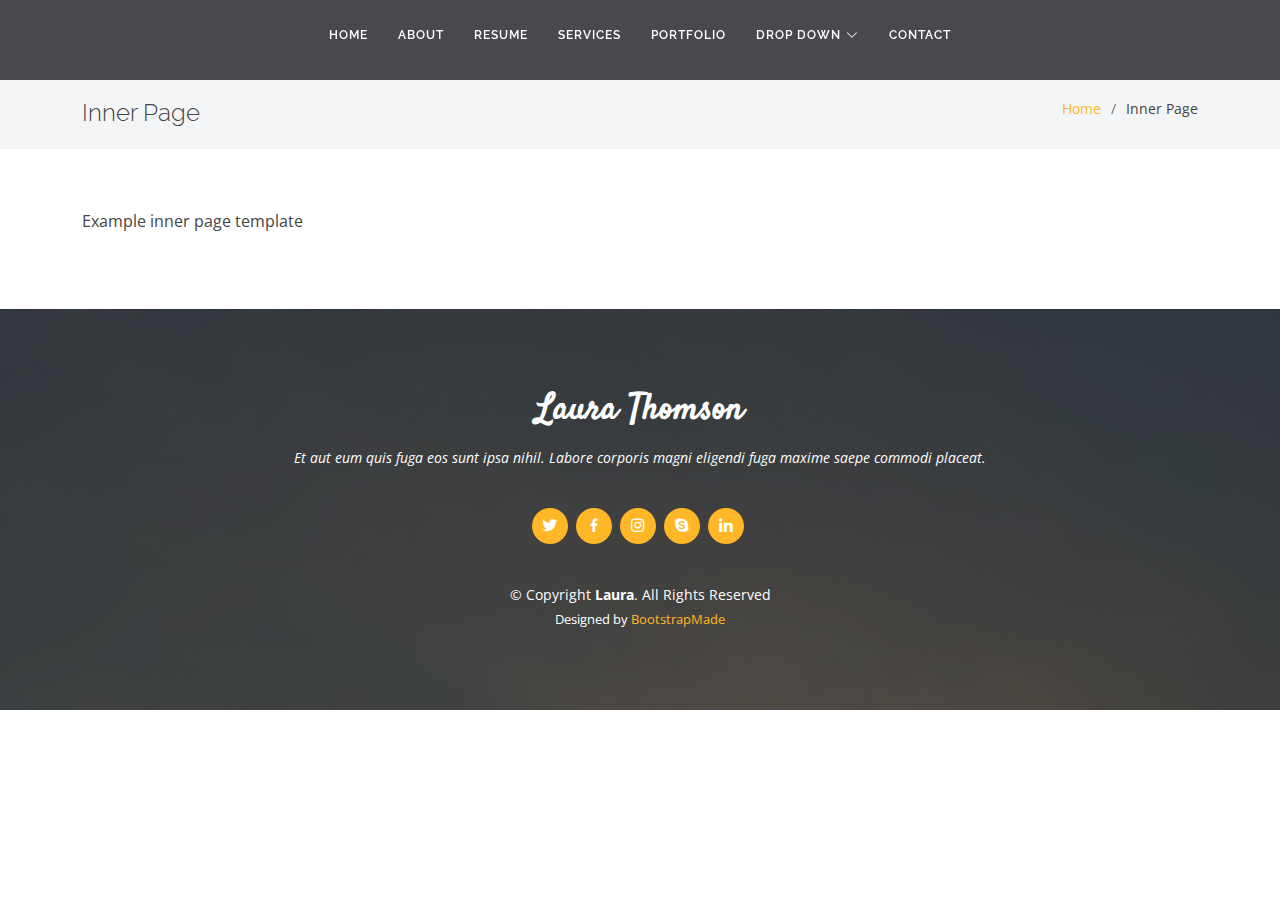
<file: inner-page.html>
<!DOCTYPE html>
<html lang="en">

<head>
  <meta charset="utf-8">
  <meta content="width=device-width, initial-scale=1.0" name="viewport">

  <title>Inner Page - Laura Bootstrap Template</title>
  <meta content="" name="description">
  <meta content="" name="keywords">

  <!-- Favicons -->
  <link href="assets/img/favicon.png" rel="icon">
  <link href="assets/img/apple-touch-icon.png" rel="apple-touch-icon">

  <!-- Google Fonts -->
  <link href="https://fonts.googleapis.com/css?family=Open+Sans:300,300i,400,400i,600,600i,700,700i|Raleway:300,300i,400,400i,500,500i,600,600i,700,700i|Satisfy" rel="stylesheet">

  <!-- Vendor CSS Files -->
  <link href="assets/vendor/bootstrap/css/bootstrap.min.css" rel="stylesheet">
  <link href="assets/vendor/bootstrap-icons/bootstrap-icons.css" rel="stylesheet">
  <link href="assets/vendor/boxicons/css/boxicons.min.css" rel="stylesheet">
  <link href="assets/vendor/glightbox/css/glightbox.min.css" rel="stylesheet">
  <link href="assets/vendor/swiper/swiper-bundle.min.css" rel="stylesheet">

  <!-- Template Main CSS File -->
  <link href="assets/css/style.css" rel="stylesheet">

  <!-- =======================================================
  * Template Name: Laura
  * Updated: Mar 10 2023 with Bootstrap v5.2.3
  * Template URL: https://bootstrapmade.com/laura-free-creative-bootstrap-theme/
  * Author: BootstrapMade.com
  * License: https://bootstrapmade.com/license/
  ======================================================== -->
</head>

<body>

  <!-- ======= Header ======= -->
  <header id="header" class="fixed-top d-flex justify-content-center align-items-center ">

    <nav id="navbar" class="navbar">
      <ul>
        <li><a class="nav-link scrollto " href="#hero">Home</a></li>
        <li><a class="nav-link scrollto" href="#about">About</a></li>
        <li><a class="nav-link scrollto" href="#resume">Resume</a></li>
        <li><a class="nav-link scrollto" href="#services">Services</a></li>
        <li><a class="nav-link scrollto " href="#portfolio">Portfolio</a></li>
        <li class="dropdown"><a href="#"><span>Drop Down</span> <i class="bi bi-chevron-down"></i></a>
          <ul>
            <li><a href="#">Drop Down 1</a></li>
            <li class="dropdown"><a href="#"><span>Deep Drop Down</span> <i class="bi bi-chevron-right"></i></a>
              <ul>
                <li><a href="#">Deep Drop Down 1</a></li>
                <li><a href="#">Deep Drop Down 2</a></li>
                <li><a href="#">Deep Drop Down 3</a></li>
                <li><a href="#">Deep Drop Down 4</a></li>
                <li><a href="#">Deep Drop Down 5</a></li>
              </ul>
            </li>
            <li><a href="#">Drop Down 2</a></li>
            <li><a href="#">Drop Down 3</a></li>
            <li><a href="#">Drop Down 4</a></li>
          </ul>
        </li>
        <li><a class="nav-link scrollto" href="#contact">Contact</a></li>
      </ul>
      <i class="bi bi-list mobile-nav-toggle"></i>
    </nav><!-- .navbar -->

  </header><!-- End Header -->

  <main id="main">

    <!-- ======= Breadcrumbs ======= -->
    <section class="breadcrumbs">
      <div class="container">

        <div class="d-flex justify-content-between align-items-center">
          <h2>Inner Page</h2>
          <ol>
            <li><a href="index.html">Home</a></li>
            <li>Inner Page</li>
          </ol>
        </div>

      </div>
    </section><!-- End Breadcrumbs -->

    <section class="inner-page">
      <div class="container">
        <p>
          Example inner page template
        </p>
      </div>
    </section>

  </main><!-- End #main -->

  <!-- ======= Footer ======= -->
  <footer id="footer">
    <div class="container">
      <h3>Laura Thomson</h3>
      <p>Et aut eum quis fuga eos sunt ipsa nihil. Labore corporis magni eligendi fuga maxime saepe commodi placeat.</p>
      <div class="social-links">
        <a href="#" class="twitter"><i class="bx bxl-twitter"></i></a>
        <a href="#" class="facebook"><i class="bx bxl-facebook"></i></a>
        <a href="#" class="instagram"><i class="bx bxl-instagram"></i></a>
        <a href="#" class="google-plus"><i class="bx bxl-skype"></i></a>
        <a href="#" class="linkedin"><i class="bx bxl-linkedin"></i></a>
      </div>
      <div class="copyright">
        &copy; Copyright <strong><span>Laura</span></strong>. All Rights Reserved
      </div>
      <div class="credits">
        <!-- All the links in the footer should remain intact. -->
        <!-- You can delete the links only if you purchased the pro version. -->
        <!-- Licensing information: https://bootstrapmade.com/license/ -->
        <!-- Purchase the pro version with working PHP/AJAX contact form: https://bootstrapmade.com/laura-free-creative-bootstrap-theme/ -->
        Designed by <a href="https://bootstrapmade.com/">BootstrapMade</a>
      </div>
    </div>
  </footer><!-- End Footer -->

  <a href="#" class="back-to-top d-flex align-items-center justify-content-center"><i class="bi bi-arrow-up-short"></i></a>

  <!-- Vendor JS Files -->
  <script src="assets/vendor/purecounter/purecounter_vanilla.js"></script>
  <script src="assets/vendor/bootstrap/js/bootstrap.bundle.min.js"></script>
  <script src="assets/vendor/glightbox/js/glightbox.min.js"></script>
  <script src="assets/vendor/isotope-layout/isotope.pkgd.min.js"></script>
  <script src="assets/vendor/swiper/swiper-bundle.min.js"></script>
  <script src="assets/vendor/waypoints/noframework.waypoints.js"></script>
  <script src="assets/vendor/php-email-form/validate.js"></script>

  <!-- Template Main JS File -->
  <script src="assets/js/main.js"></script>

</body>

</html>
</file>
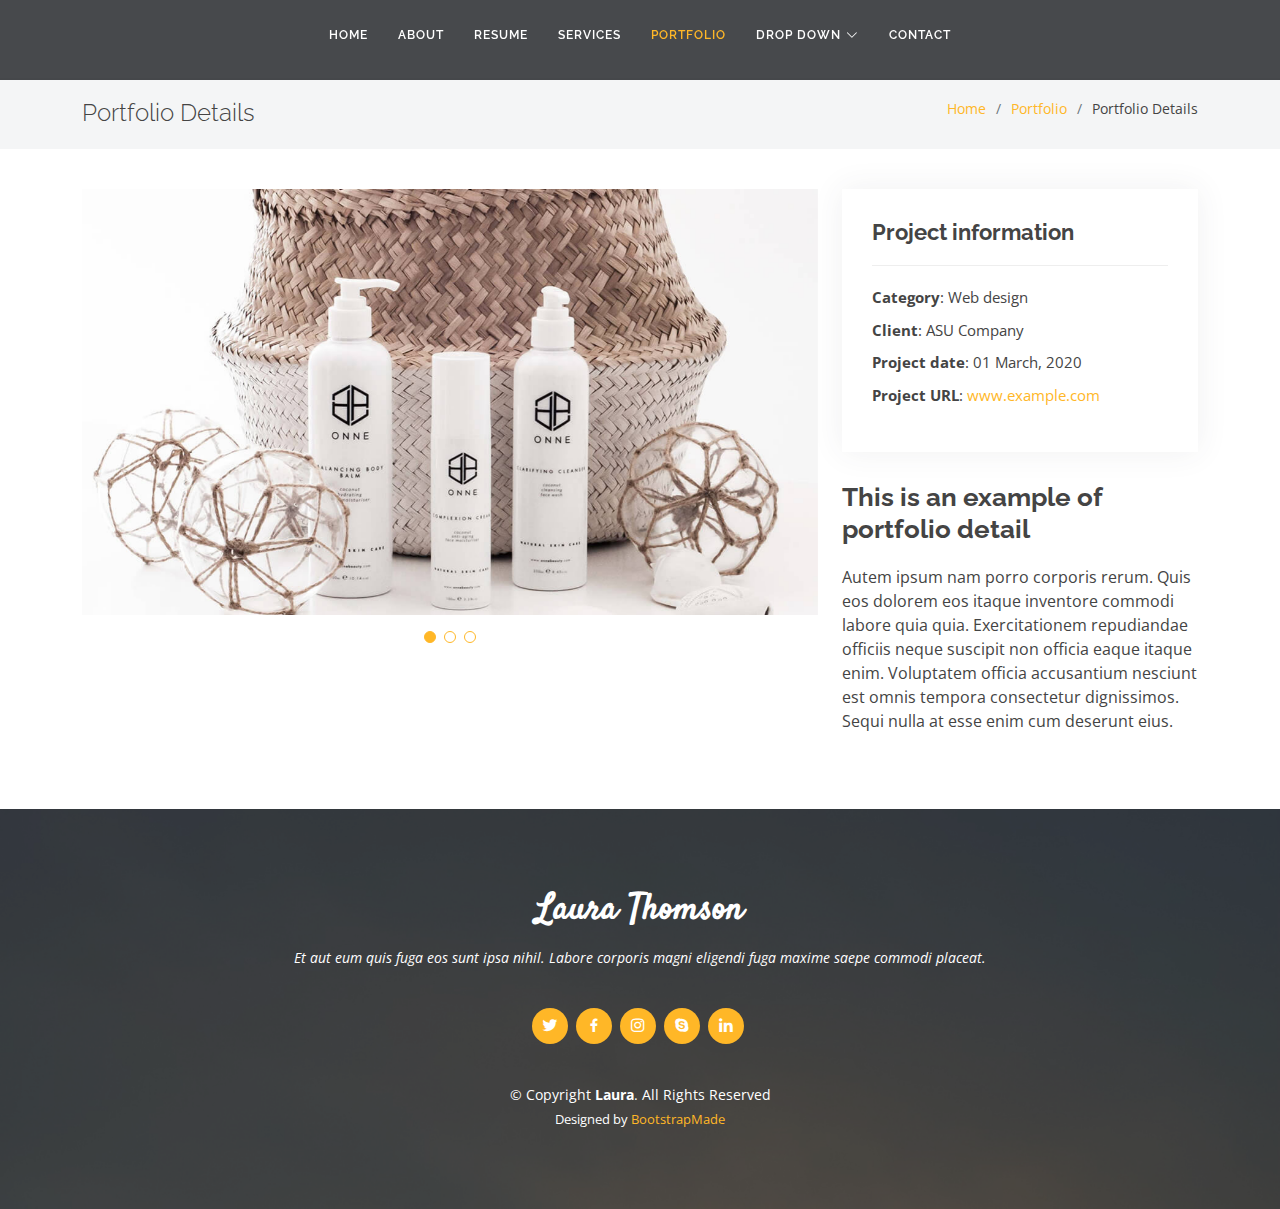
<file: portfolio-details.html>
<!DOCTYPE html>
<html lang="en">

<head>
  <meta charset="utf-8">
  <meta content="width=device-width, initial-scale=1.0" name="viewport">

  <title>Portfolio Details - Laura Bootstrap Template</title>
  <meta content="" name="description">
  <meta content="" name="keywords">

  <!-- Favicons -->
  <link href="assets/img/favicon.png" rel="icon">
  <link href="assets/img/apple-touch-icon.png" rel="apple-touch-icon">

  <!-- Google Fonts -->
  <link href="https://fonts.googleapis.com/css?family=Open+Sans:300,300i,400,400i,600,600i,700,700i|Raleway:300,300i,400,400i,500,500i,600,600i,700,700i|Satisfy" rel="stylesheet">

  <!-- Vendor CSS Files -->
  <link href="assets/vendor/bootstrap/css/bootstrap.min.css" rel="stylesheet">
  <link href="assets/vendor/bootstrap-icons/bootstrap-icons.css" rel="stylesheet">
  <link href="assets/vendor/boxicons/css/boxicons.min.css" rel="stylesheet">
  <link href="assets/vendor/glightbox/css/glightbox.min.css" rel="stylesheet">
  <link href="assets/vendor/swiper/swiper-bundle.min.css" rel="stylesheet">

  <!-- Template Main CSS File -->
  <link href="assets/css/style.css" rel="stylesheet">

  <!-- =======================================================
  * Template Name: Laura
  * Updated: Mar 10 2023 with Bootstrap v5.2.3
  * Template URL: https://bootstrapmade.com/laura-free-creative-bootstrap-theme/
  * Author: BootstrapMade.com
  * License: https://bootstrapmade.com/license/
  ======================================================== -->
</head>

<body>

  <!-- ======= Header ======= -->
  <header id="header" class="fixed-top d-flex justify-content-center align-items-center ">

    <nav id="navbar" class="navbar">
      <ul>
        <li><a class="nav-link scrollto " href="#hero">Home</a></li>
        <li><a class="nav-link scrollto" href="#about">About</a></li>
        <li><a class="nav-link scrollto" href="#resume">Resume</a></li>
        <li><a class="nav-link scrollto" href="#services">Services</a></li>
        <li><a class="nav-link scrollto active" href="#portfolio">Portfolio</a></li>
        <li class="dropdown"><a href="#"><span>Drop Down</span> <i class="bi bi-chevron-down"></i></a>
          <ul>
            <li><a href="#">Drop Down 1</a></li>
            <li class="dropdown"><a href="#"><span>Deep Drop Down</span> <i class="bi bi-chevron-right"></i></a>
              <ul>
                <li><a href="#">Deep Drop Down 1</a></li>
                <li><a href="#">Deep Drop Down 2</a></li>
                <li><a href="#">Deep Drop Down 3</a></li>
                <li><a href="#">Deep Drop Down 4</a></li>
                <li><a href="#">Deep Drop Down 5</a></li>
              </ul>
            </li>
            <li><a href="#">Drop Down 2</a></li>
            <li><a href="#">Drop Down 3</a></li>
            <li><a href="#">Drop Down 4</a></li>
          </ul>
        </li>
        <li><a class="nav-link scrollto" href="#contact">Contact</a></li>
      </ul>
      <i class="bi bi-list mobile-nav-toggle"></i>
    </nav><!-- .navbar -->

  </header><!-- End Header -->

  <main id="main">

    <!-- ======= Breadcrumbs Section ======= -->
    <section class="breadcrumbs">
      <div class="container">

        <div class="d-flex justify-content-between align-items-center">
          <h2>Portfolio Details</h2>
          <ol>
            <li><a href="index.html">Home</a></li>
            <li><a href="portfolio.html">Portfolio</a></li>
            <li>Portfolio Details</li>
          </ol>
        </div>

      </div>
    </section><!-- Breadcrumbs Section -->

    <!-- ======= Portfolio Details Section ======= -->
    <section id="portfolio-details" class="portfolio-details">
      <div class="container">

        <div class="row gy-4">

          <div class="col-lg-8">
            <div class="portfolio-details-slider swiper">
              <div class="swiper-wrapper align-items-center">

                <div class="swiper-slide">
                  <img src="assets/img/portfolio/portfolio-details-1.jpg" alt="">
                </div>

                <div class="swiper-slide">
                  <img src="assets/img/portfolio/portfolio-details-2.jpg" alt="">
                </div>

                <div class="swiper-slide">
                  <img src="assets/img/portfolio/portfolio-details-3.jpg" alt="">
                </div>

              </div>
              <div class="swiper-pagination"></div>
            </div>
          </div>

          <div class="col-lg-4">
            <div class="portfolio-info">
              <h3>Project information</h3>
              <ul>
                <li><strong>Category</strong>: Web design</li>
                <li><strong>Client</strong>: ASU Company</li>
                <li><strong>Project date</strong>: 01 March, 2020</li>
                <li><strong>Project URL</strong>: <a href="#">www.example.com</a></li>
              </ul>
            </div>
            <div class="portfolio-description">
              <h2>This is an example of portfolio detail</h2>
              <p>
                Autem ipsum nam porro corporis rerum. Quis eos dolorem eos itaque inventore commodi labore quia quia. Exercitationem repudiandae officiis neque suscipit non officia eaque itaque enim. Voluptatem officia accusantium nesciunt est omnis tempora consectetur dignissimos. Sequi nulla at esse enim cum deserunt eius.
              </p>
            </div>
          </div>

        </div>

      </div>
    </section><!-- End Portfolio Details Section -->

  </main><!-- End #main -->

  <!-- ======= Footer ======= -->
  <footer id="footer">
    <div class="container">
      <h3>Laura Thomson</h3>
      <p>Et aut eum quis fuga eos sunt ipsa nihil. Labore corporis magni eligendi fuga maxime saepe commodi placeat.</p>
      <div class="social-links">
        <a href="#" class="twitter"><i class="bx bxl-twitter"></i></a>
        <a href="#" class="facebook"><i class="bx bxl-facebook"></i></a>
        <a href="#" class="instagram"><i class="bx bxl-instagram"></i></a>
        <a href="#" class="google-plus"><i class="bx bxl-skype"></i></a>
        <a href="#" class="linkedin"><i class="bx bxl-linkedin"></i></a>
      </div>
      <div class="copyright">
        &copy; Copyright <strong><span>Laura</span></strong>. All Rights Reserved
      </div>
      <div class="credits">
        <!-- All the links in the footer should remain intact. -->
        <!-- You can delete the links only if you purchased the pro version. -->
        <!-- Licensing information: https://bootstrapmade.com/license/ -->
        <!-- Purchase the pro version with working PHP/AJAX contact form: https://bootstrapmade.com/laura-free-creative-bootstrap-theme/ -->
        Designed by <a href="https://bootstrapmade.com/">BootstrapMade</a>
      </div>
    </div>
  </footer><!-- End Footer -->

  <a href="#" class="back-to-top d-flex align-items-center justify-content-center"><i class="bi bi-arrow-up-short"></i></a>

  <!-- Vendor JS Files -->
  <script src="assets/vendor/purecounter/purecounter_vanilla.js"></script>
  <script src="assets/vendor/bootstrap/js/bootstrap.bundle.min.js"></script>
  <script src="assets/vendor/glightbox/js/glightbox.min.js"></script>
  <script src="assets/vendor/isotope-layout/isotope.pkgd.min.js"></script>
  <script src="assets/vendor/swiper/swiper-bundle.min.js"></script>
  <script src="assets/vendor/waypoints/noframework.waypoints.js"></script>
  <script src="assets/vendor/php-email-form/validate.js"></script>

  <!-- Template Main JS File -->
  <script src="assets/js/main.js"></script>

</body>

</html>
</file>
<file: assets/css/style.css>
/**
* Template Name: Laura
* Updated: Mar 10 2023 with Bootstrap v5.2.3
* Template URL: https://bootstrapmade.com/laura-free-creative-bootstrap-theme/
* Author: BootstrapMade.com
* License: https://bootstrapmade.com/license/
*/

/*--------------------------------------------------------------
# General
--------------------------------------------------------------*/
body {
  font-family: "Open Sans", sans-serif;
  color: #444444;
}

a {
  color: #ffb727;
  text-decoration: none;
}

a:hover {
  color: #ffc85a;
  text-decoration: none;
}

h1,
h2,
h3,
h4,
h5,
h6 {
  font-family: "Raleway", sans-serif;
}

/*--------------------------------------------------------------
# Back to top button
--------------------------------------------------------------*/
.back-to-top {
  position: fixed;
  visibility: hidden;
  opacity: 0;
  right: 15px;
  bottom: 15px;
  z-index: 996;
  background: #ffb727;
  width: 40px;
  height: 40px;
  border-radius: 4px;
  transition: all 0.4s;
}

.back-to-top i {
  font-size: 28px;
  color: #fff;
  line-height: 0;
}

.back-to-top:hover {
  background: #ffc550;
  color: #fff;
}

.back-to-top.active {
  visibility: visible;
  opacity: 1;
}

/*--------------------------------------------------------------
# Header
--------------------------------------------------------------*/
#header {
  z-index: 997;
  transition: all 0.5s;
  height: 80px;
  background: rgba(25, 28, 31, 0.8);
}

#header.header-transparent {
  background: transparent;
}

#header.header-scrolled {
  height: 60px;
  background: rgba(25, 28, 31, 0.8);
}

/*--------------------------------------------------------------
# Navigation Menu
--------------------------------------------------------------*/
/**
* Desktop Navigation 
*/
.navbar {
  padding: 0;
}

.navbar ul {
  margin: 0;
  padding: 0;
  display: flex;
  list-style: none;
  align-items: center;
}

.navbar li {
  position: relative;
}

.navbar a,
.navbar a:focus {
  display: flex;
  align-items: center;
  justify-content: space-between;
  padding: 10px 15px;
  color: #fff;
  white-space: nowrap;
  transition: 0.3s;
  font-size: 12px;
  font-family: "Raleway", sans-serif;
  text-transform: uppercase;
  font-weight: 600;
  letter-spacing: 1px;
}

.navbar a i,
.navbar a:focus i {
  font-size: 12px;
  line-height: 0;
  margin-left: 5px;
}

.navbar a:hover,
.navbar .active,
.navbar .active:focus,
.navbar li:hover>a {
  color: #ffb727;
}

.navbar .dropdown ul {
  display: block;
  position: absolute;
  left: 14px;
  top: calc(100% + 30px);
  margin: 0;
  padding: 10px 0;
  z-index: 99;
  opacity: 0;
  visibility: hidden;
  background: #fff;
  box-shadow: 0px 0px 30px rgba(127, 137, 161, 0.25);
  transition: 0.3s;
  border-radius: 4px;
}

.navbar .dropdown ul li {
  min-width: 200px;
}

.navbar .dropdown ul a {
  padding: 10px 20px;
  font-size: 14px;
  text-transform: none;
  font-weight: 400;
  color: #3b434a;
  letter-spacing: 1px;
}

.navbar .dropdown ul a i {
  font-size: 12px;
}

.navbar .dropdown ul a:hover,
.navbar .dropdown ul .active:hover,
.navbar .dropdown ul li:hover>a {
  color: #ffb727;
}

.navbar .dropdown:hover>ul {
  opacity: 1;
  top: 100%;
  visibility: visible;
}

.navbar .dropdown .dropdown ul {
  top: 0;
  left: calc(100% - 30px);
  visibility: hidden;
}

.navbar .dropdown .dropdown:hover>ul {
  opacity: 1;
  top: 0;
  left: 100%;
  visibility: visible;
}

@media (max-width: 1366px) {
  .navbar .dropdown .dropdown ul {
    left: -90%;
  }

  .navbar .dropdown .dropdown:hover>ul {
    left: -100%;
  }
}

/**
* Mobile Navigation 
*/
.mobile-nav-toggle {
  color: #fff;
  font-size: 28px;
  cursor: pointer;
  display: none;
  line-height: 0;
  transition: 0.5s;
}

@media (max-width: 991px) {
  .mobile-nav-toggle {
    display: block;
  }

  .navbar ul {
    display: none;
  }
}

.navbar-mobile {
  position: fixed;
  overflow: hidden;
  top: 0;
  right: 0;
  left: 0;
  bottom: 0;
  background: rgba(36, 41, 46, 0.9);
  transition: 0.3s;
  z-index: 999;
}

.navbar-mobile .mobile-nav-toggle {
  position: absolute;
  top: 15px;
  right: 15px;
}

.navbar-mobile ul {
  display: block;
  position: absolute;
  top: 55px;
  right: 15px;
  bottom: 15px;
  left: 15px;
  padding: 10px 0;
  border-radius: 10px;
  background-color: #fff;
  overflow-y: auto;
  transition: 0.3s;
}

.navbar-mobile a,
.navbar-mobile a:focus {
  padding: 10px 20px;
  font-size: 14px;
  color: #3b434a;
}

.navbar-mobile a:hover,
.navbar-mobile .active,
.navbar-mobile li:hover>a {
  color: #ffb727;
}

.navbar-mobile .getstarted,
.navbar-mobile .getstarted:focus {
  margin: 15px;
}

.navbar-mobile .dropdown ul {
  position: static;
  display: none;
  margin: 10px 20px;
  padding: 10px 0;
  z-index: 99;
  opacity: 1;
  visibility: visible;
  background: #fff;
  box-shadow: 0px 0px 30px rgba(127, 137, 161, 0.25);
}

.navbar-mobile .dropdown ul li {
  min-width: 200px;
}

.navbar-mobile .dropdown ul a {
  padding: 10px 20px;
}

.navbar-mobile .dropdown ul a i {
  font-size: 12px;
}

.navbar-mobile .dropdown ul a:hover,
.navbar-mobile .dropdown ul .active:hover,
.navbar-mobile .dropdown ul li:hover>a {
  color: #ffb727;
}

.navbar-mobile .dropdown>.dropdown-active {
  display: block;
}

/*--------------------------------------------------------------
# Hero Section
--------------------------------------------------------------*/
#hero {
  width: 100%;
  height: 100vh;
  background: url("../img/home3.jpg") top right;
  background-size: cover;
  position: relative;
}

#hero:before {
  content: "";
  background: rgba(0, 0, 0, 0.65);
  position: absolute;
  bottom: 0;
  top: 0;
  left: 0;
  right: 0;
}

#hero .hero-container {
  position: absolute;
  bottom: 0;
  top: 0;
  left: 0;
  right: 0;
  display: flex;
  justify-content: center;
  align-items: center;
  flex-direction: column;
  padding: 0 15px;
}

#hero h1 {
  margin: 0 0 10px 0;
  font-size: 64px;
  font-family: "Satisfy", serif;
  color: #fff;
}

#hero h2 {
  color: #eee;
  margin-bottom: 50px;
  font-size: 13px;
  font-weight: 500;
  letter-spacing: 1px;
  text-transform: uppercase;
}

#hero .btn-scroll {
  transition: 0.4s;
  color: rgba(255, 255, 255, 0.6);
  animation: up-down 1s ease-in-out infinite alternate-reverse both;
}

#hero .btn-scroll i {
  font-size: 48px;
}

#hero .btn-scroll:hover {
  color: #ffb727;
}

@media (min-width: 1024px) {
  #hero {
    background-attachment: fixed;
  }
}

@media (max-width: 575px) {
  #hero h1 {
    font-size: 40px;
  }

  #hero h2 {
    text-align: center;
    margin-bottom: 30px;
  }
}

@keyframes up-down {
  0% {
    transform: translateY(5px);
  }

  100% {
    transform: translateY(-5px);
  }
}

/*--------------------------------------------------------------
# Sections General
--------------------------------------------------------------*/
section {
  padding: 60px 0;
}

.section-bg {
  background-color: white;
}

.section-title {
  text-align: center;
  padding: 30px 0;
  position: relative;
}

.section-title h2 {
  font-size: 32px;
  font-family: "Times New Roman";
  font-weight: 700;
  text-transform: uppercase;
  margin-bottom: 20px;
  padding-bottom: 0;
  color: #3b434a;
  position: relative;
  z-index: 2;
}

.section-title span {
  position: absolute;
  font-family: "Times New Roman";
  top: 30px;
  color: #eef0f2;
  left: 0;
  right: 0;
  z-index: 1;
  font-weight: 700;
  font-size: 52px;
  text-transform: uppercase;
  line-height: 0;
}

.section-title p {
  margin-bottom: 0;
  position: relative;
  z-index: 2;
}

@media (max-width: 575px) {
  .section-title h2 {
    font-size: 28px;
    margin-bottom: 15px;
  }

  .section-title span {
    font-size: 38px;
  }
}

/*--------------------------------------------------------------
# Breadcrumbs
--------------------------------------------------------------*/
.breadcrumbs {
  padding: 20px 0;
  background-color: #f4f5f6;
  min-height: 40px;
  margin-top: 78px;
}

@media (max-width: 992px) {
  .breadcrumbs {
    margin-top: 60px;
  }
}

.breadcrumbs h2 {
  font-size: 24px;
  font-weight: 300;
  margin: 0;
}

@media (max-width: 992px) {
  .breadcrumbs h2 {
    margin: 0 0 10px 0;
  }
}

.breadcrumbs ol {
  display: flex;
  flex-wrap: wrap;
  list-style: none;
  padding: 0;
  margin: 0;
  font-size: 14px;
}

.breadcrumbs ol li+li {
  padding-left: 10px;
}

.breadcrumbs ol li+li::before {
  display: inline-block;
  padding-right: 10px;
  color: #6c757d;
  content: "/";
}

@media (max-width: 768px) {
  .breadcrumbs .d-flex {
    display: block !important;
  }

  .breadcrumbs ol {
    display: block;
  }

  .breadcrumbs ol li {
    display: inline-block;
  }
}

/*--------------------------------------------------------------
# About Me
--------------------------------------------------------------*/
.about {
  background-color: #e1e8f0;
  transition:background-color 0.5s;
}
.about:hover{
  background-color: #dce8f5;
}
.about .horizontal-line{
  height: 2px;
  background-color: #000;
  width: 50%;
  margin: 0 auto;
  
}
.about .content h3 {
  font-weight: 700;
  font-size: 26px;
  color: #3b434a;
  text-transform: uppercase;
}

.about .content ul {
  list-style: none;
  padding: 0;
}

.about .content ul li {
  margin-bottom: 20px;
  display: flex;
  align-items: center;
}

.about .content ul strong {
  margin-right: 10px;
}

.about .content ul i {
  font-size: 16px;
  margin-right: 5px;
  color: #3b4e78;
  line-height: 0;
}

.about .content p:last-child {
  margin-bottom: 0;
}

.about .content .count-box {
  width: 100%;
}

.about .content .count-box i {
  display: block;
  font-size: 36px;
  color: #ffb727;
  float: left;
  line-height: 0;
}

.about .content .count-box span {
  font-size: 36px;
  line-height: 30px;
  display: block;
  font-weight: 700;
  color: #3b434a;
  margin-left: 50px;
}

.about .content .count-box p {
  padding: 15px 0 0 0;
  margin: 0 0 0 50px;
  font-family: "Raleway", sans-serif;
  font-size: 14px;
  color: #5d6a75;
}

.about .content .count-box a {
  font-weight: 600;
  display: block;
  margin-top: 20px;
  color: #5d6a75;
  font-size: 15px;
  font-family: "Satisfy", serif;
  transition: ease-in-out 0.3s;
}

.about .content .count-box a:hover {
  color: #82909c;
}

.about .image {
  background: url("../img/Aboutme.jpg") center center no-repeat;
  background-size: cover;
  width:35%;
  height:90%;
  opacity:0.9;
  min-height: 500px;
}
.about .image:hover{
  width:36%;
  height:100%;
  opacity:1.0;
}
.about .skills-content {
  margin-top: 30px;
}

.about .skills-content .progress {
  height: 60px;
  display: block;
  background: none;
  border-radius: 0;
}

.about .skills-content .progress .skill {
  padding: 10px 0;
  margin: 0 0 6px 0;
  text-transform: uppercase;
  display: block;
  font-weight: 700;
  font-family: "Raleway", sans-serif;
  color: #3b434a;
}

.about .skills-content .progress .skill .val {
  float: right;
  font-style: normal;
}

.about .skills-content .progress-bar-wrap {
  background: #ebebeb;
}

.about .skills-content .progress-bar {
  width: 1px;
  height: 10px;
  transition: 0.9s;
  background-color: #ffb727;
}

/*--------------------------------------------------------------
# My Resume
--------------------------------------------------------------*/
.resume {
  background-color: #e7eff4;
  transition:background-color 0.5s;
}

.resume:hover{
  background-color: #cfdfe8;
}
.resume .resume-title {
  font-size: 26px;
  font-weight: 700;
  margin-top: 20px;
  margin-bottom: 20px;
  color: #3b434a;
}
.resume #imageContainer {
  display: none;
  width: 100%;
  height: 100vh;
  display: flex;
  justify-content: center;
  align-items: center;
}

.resume #imageContainer.show {
  display: flex;
  justify-content: center;
}

.resume #resumeimage {
  display:none;
  background: url("../img/Myresume.png") center center no-repeat;
  max-width: 90%;
  max-height: 90%;
}

.resume #buttonContainer{
  display: flex;
  justify-content: center;
  margin-bottom: 20px;
}

.resume #show {
  border-radius: 30px;
  padding: 10px 20px;
  background-color: #0A192F;
  color: #FFD700;
  font-size: 18px;
  border: none;
  cursor: pointer;
  transition: background-color 0.3s ease;
  margin-right:10px;
}

.resume #hide {
  border-radius: 30px;
  padding: 10px 20px;
  background-color: #0A192F;
  color: #FFD700;
  font-size: 18px;
  border: none;
  cursor: pointer;
  transition: background-color 0.3s ease;
}

.resume #show:hover{
  background-color: #FFCC00;
  color: #0A192F;
}

.resume #hide:hover{
  background-color: #FFCC00;
  color: #0A192F;
}


/*--------------------------------------------------------------
# My Game
--------------------------------------------------------------*/
.Game{
  background-color: #E9E1D4;
}

.Game:hover{
  background-color:#CE8467;
}

.Game .title {
  font-weight: 700;
  margin-bottom: 15px;
  font-size: 18px;
}

.Game .title a {
  color: #111;
  transition: 0.3s;
}

.Game #lotteryrule_box {
  width: 800px;
  margin: 0 auto;
  margin-top: 15px;
  margin-bottom: 10px;
  padding: 20px;
  border-radius: 10px;
  border: 4px solid #ccc;
  background: #C7D6D8;
  transition: border-color 0.3s;
  cursor: pointer;
  display: flex;
  flex-direction:column;                         
}

.Game #lotteryrule_box:hover {
  border-color: #747880;
}

.Game #rule {
  font-weight:bold;
  font-family: "SimSun", sans-serif;
  color: #333; 
  font-size: 28px;
  margin-bottom: 10px;
  text-shadow: 2px 2px 4px rgba(0, 0, 0, 0.3);
  white-space:pre-wrap;
  text-align:center;
}

.Game .ul {
  list-style-type: none;
  padding-left: 0;
  color: #fff;
  font-size: 18px;
  font-family: "SimSun", sans-serif;
}

li {
  margin-bottom: 10px;
}

.Game #buttonContainer{
  display: flex;
  justify-content: center;
  margin-top: 20px;
  margin-bottom: 20px;
}

.Game #show{
  border-radius: 15px;
  padding: 10px 20px;
  background-color: #0A192F;
  color: #FFD700;
  font-size: 18px;
  border: none;
  cursor: pointer;
  transition: background-color 0.3s ease;
  margin-right:10px;
}
.Game #hide{
  border-radius: 15px;
  padding: 10px 20px;
  background-color: #0A192F;
  color: #FFD700;
  font-size: 18px;
  border: none;
  cursor: pointer;
  transition: background-color 0.3s ease;
  margin-right:10px;
}

.Game #show:hover{
  background-color: #FFCC00;
  color: #0A192F;
}

.Game #hide:hover{
  background-color: #FFCC00;
  color: #0A192F;
}

.Game #lotterycontainer{
  font-family: "SimSun", sans-serif;
  margin:0 auto;
  text-align:center;
  display:flex;
  flex-direction:row;
  font-weight:bold;
  width:60%;
  margin-top: 30px;
  background-color: #F2EEE5;
  border: 2px dashed #0A192F;
  padding: 20px;
  border-radius: 10px;
}

.Game #lotterycontainer:hover{
  border-color: #FFCC00;
}

#lotterycontainer p{
  margin-top: 25px;
  font-size:20px;
}

#lotterycontainer input {
  padding: 6px 8px;
  border: 1.5px solid #0A192F;
  border-radius: 4px;
  margin-bottom: 10px;
  font-size: 20px;
  text-align: center;
}

#lotterycontainer input:hover{
  border-color: #FFCC00;
}

.Game #gamebutton{
  font-family: 'Lucida Sans', 'Lucida Sans Regular', 'Lucida Grande', 'Lucida Sans Unicode', Geneva, Verdana, sans-serif;
  border-radius: 10px;
  padding: 10px 20px;
  background-color: #0A192F;
  color: #FFD700;
  font-size: 16px;
  border: none;
  cursor: pointer;
  transition: background-color 0.3s ease;
  margin-top:15px;
}

.Game #gamebutton:hover{
  background-color: #FFD700;
  color: #0A192F;
}



/*--------------------------------------------------------------
# Testimonials
--------------------------------------------------------------*/
.testimonials {
  padding: 80px 0;
  background: url("../img/testimonials-bg.jpg") no-repeat;
  background-position: center center;
  background-size: cover;
  position: relative;
}

.testimonials::before {
  content: "";
  position: absolute;
  left: 0;
  right: 0;
  top: 0;
  bottom: 0;
  background: rgba(14, 16, 17, 0.7);
}

.testimonials .section-header {
  margin-bottom: 40px;
}

.testimonials .testimonials-carousel,
.testimonials .testimonials-slider {
  overflow: hidden;
}

.testimonials .testimonial-item {
  text-align: center;
  color: #fff;
}

.testimonials .testimonial-item .testimonial-img {
  width: 100px;
  border-radius: 50%;
  border: 6px solid rgba(255, 255, 255, 0.15);
  margin: 0 auto;
}

.testimonials .testimonial-item h3 {
  font-size: 20px;
  font-weight: bold;
  margin: 10px 0 5px 0;
  color: #fff;
}

.testimonials .testimonial-item h4 {
  font-size: 14px;
  color: #ddd;
  margin: 0 0 15px 0;
}

.testimonials .testimonial-item .quote-icon-left,
.testimonials .testimonial-item .quote-icon-right {
  color: rgba(255, 255, 255, 0.4);
  font-size: 26px;
}

.testimonials .testimonial-item .quote-icon-left {
  display: inline-block;
  left: -5px;
  position: relative;
}

.testimonials .testimonial-item .quote-icon-right {
  display: inline-block;
  right: -5px;
  position: relative;
  top: 10px;
}

.testimonials .testimonial-item p {
  font-style: italic;
  margin: 0 auto 15px auto;
  color: #eee;
}

.testimonials .swiper-pagination {
  margin-top: 20px;
  position: relative;
}

.testimonials .swiper-pagination .swiper-pagination-bullet {
  width: 12px;
  height: 12px;
  opacity: 1;
  background-color: rgba(255, 255, 255, 0.4);
}

.testimonials .swiper-pagination .swiper-pagination-bullet-active {
  background-color: #ffb727;
}

@media (min-width: 992px) {
  .testimonials .testimonial-item p {
    width: 80%;
  }
}

/*--------------------------------------------------------------
# My Portfolio
--------------------------------------------------------------*/
.portfolio {
  background-color: #f8e8cf;
}

.portfolio #portfolio-flters {
  list-style: none;
  margin-bottom: 20px;
}

.portfolio #portfolio-flters li {
  cursor: pointer;
  display: inline-block;
  margin: 0 10px 10px 10px;
  font-size: 15px;
  font-weight: 600;
  line-height: 1;
  padding: 7px 10px;
  text-transform: uppercase;
  color: #444444;
  transition: all 0.3s ease-in-out;
  border: 2px solid #fff;
}

.portfolio #portfolio-flters li:hover,
.portfolio #portfolio-flters li.filter-active {
  color: #f3a200;
  border-color: #0A192F;;
}

.portfolio .portfolio-item {
  margin-bottom: 30px;
}

.portfolio .portfolio-item .portfolio-img {
  overflow: hidden;
}

.portfolio .portfolio-item .portfolio-img img {
  transition: all 0.8s ease-in-out;
}

.portfolio .portfolio-item .portfolio-info {
  opacity: 0;
  position: absolute;
  left: 15px;
  bottom: 0;
  z-index: 3;
  right: 15px;
  transition: all ease-in-out 0.3s;
  background: rgba(0, 0, 0, 0.5);
  padding: 10px 15px;
}

.portfolio .portfolio-item .portfolio-info h4 {
  font-size: 18px;
  color: #fff;
  font-weight: 600;
  color: #fff;
  margin-bottom: 0px;
}

.portfolio .portfolio-item .portfolio-info p {
  color: rgba(255, 255, 255, 0.8);
  font-size: 14px;
  margin-bottom: 0;
}

.portfolio .portfolio-item .portfolio-info .preview-link,
.portfolio .portfolio-item .portfolio-info .details-link {
  position: absolute;
  right: 40px;
  font-size: 24px;
  top: calc(50% - 18px);
  color: #fff;
  transition: 0.3s;
}

.portfolio .portfolio-item .portfolio-info .preview-link:hover,
.portfolio .portfolio-item .portfolio-info .details-link:hover {
  color: #ffc041;
}

.portfolio .portfolio-item .portfolio-info .details-link {
  right: 10px;
}

.portfolio .portfolio-item:hover .portfolio-img img {
  transform: scale(1.2);
}

.portfolio .portfolio-item:hover .portfolio-info {
  opacity: 1;
}

/*--------------------------------------------------------------
# Portfolio Details
--------------------------------------------------------------*/
.portfolio-details {
  padding-top: 40px;
}

.portfolio-details .portfolio-details-slider img {
  width: 100%;
}

.portfolio-details .portfolio-details-slider .swiper-pagination {
  margin-top: 20px;
  position: relative;
}

.portfolio-details .portfolio-details-slider .swiper-pagination .swiper-pagination-bullet {
  width: 12px;
  height: 12px;
  background-color: #fff;
  opacity: 1;
  border: 1px solid #ffb727;
}

.portfolio-details .portfolio-details-slider .swiper-pagination .swiper-pagination-bullet-active {
  background-color: #ffb727;
}

.portfolio-details .portfolio-info {
  padding: 30px;
  box-shadow: 0px 0 30px rgba(59, 67, 74, 0.08);
}

.portfolio-details .portfolio-info h3 {
  font-size: 22px;
  font-weight: 700;
  margin-bottom: 20px;
  padding-bottom: 20px;
  border-bottom: 1px solid #eee;
}

.portfolio-details .portfolio-info ul {
  list-style: none;
  padding: 0;
  font-size: 15px;
}

.portfolio-details .portfolio-info ul li+li {
  margin-top: 10px;
}

.portfolio-details .portfolio-description {
  padding-top: 30px;
}

.portfolio-details .portfolio-description h2 {
  font-size: 26px;
  font-weight: 700;
  margin-bottom: 20px;
}

.portfolio-details .portfolio-description p {
  padding: 0;
}

/*--------------------------------------------------------------
# Pricing
--------------------------------------------------------------*/
.pricing .hangman-container {
  text-align: center;
  margin-top: 50px;
}

.pricing .word {
  font-size: 24px;
  margin-bottom: 20px;
}

.pricing .letters {
  font-size: 18px;
  margin-top: 10px;
}

.pricing .letter {
  display: inline-block;
  padding: 5px;
  margin: 5px;
  border: 1px solid #000;
  border-radius: 5px;
  cursor: pointer;
}

.pricing .letter.disabled {
  background-color: #CCC;
  cursor: default;
}
.pricing .result {
  margin-top: 20px;
  font-size: 24px;
  font-weight: bold;
}

/*--------------------------------------------------------------
# Contact Me
--------------------------------------------------------------*/
.contact{
  background-color: #e1e8f0;
}
.contact .info-box {
  color: #444444;
  text-align: center;
  box-shadow: 0 0 30px rgba(214, 215, 216, 0.6);
  padding: 20px 0 30px 0;
}

.contact .info-box i.bx {
  font-size: 24px;
  color: #ffb727;
  border-radius: 50%;
  padding: 15px;
  background: #fff6e4;
}

.contact .info-box h3 {
  font-size: 20px;
  color: #777777;
  font-weight: 700;
  margin: 10px 0;
}

.contact .info-box p {
  padding: 0;
  line-height: 24px;
  font-size: 14px;
  margin-bottom: 0;
}

.contact .social-links {
  margin-top: 15px;
  display: flex;
  justify-content: center;
}

.contact .social-links a {
  font-size: 18px;
  display: inline-block;
  color: #687683;
  line-height: 1;
  margin: 0 8px;
  transition: 0.3s;
  padding: 14px;
  border-radius: 50px;
  border: 1px solid #dde1e4;
}

.contact .social-links a:hover {
  color: #fff;
  border-color: #ffb727;
  background: #ffb727;
}

.contact .php-email-form {
  box-shadow: 0 0 30px rgba(214, 215, 216, 0.6);
  padding: 27px;
}

.contact .php-email-form .validate {
  display: none;
  color: red;
  margin: 0 0 15px 0;
  font-weight: 400;
  font-size: 13px;
}

.contact .php-email-form .error-message {
  display: none;
  color: #fff;
  background: #ed3c0d;
  text-align: left;
  padding: 15px;
  font-weight: 600;
}

.contact .php-email-form .error-message br+br {
  margin-top: 25px;
}

.contact .php-email-form .sent-message {
  display: none;
  color: #fff;
  background: #18d26e;
  text-align: center;
  padding: 15px;
  font-weight: 600;
}

.contact .php-email-form .loading {
  display: none;
  background: #fff;
  text-align: center;
  padding: 15px;
}

.contact .php-email-form .loading:before {
  content: "";
  display: inline-block;
  border-radius: 50%;
  width: 24px;
  height: 24px;
  margin: 0 10px -6px 0;
  border: 3px solid #18d26e;
  border-top-color: #eee;
  animation: animate-loading 1s linear infinite;
}

.contact .php-email-form input,
.contact .php-email-form textarea {
  border-radius: 0;
  box-shadow: none;
  font-size: 14px;
}

.contact .php-email-form input::focus,
.contact .php-email-form textarea::focus {
  background-color: #ffb727;
}

.contact .php-email-form input {
  padding: 10px 15px;
}

.contact .php-email-form textarea {
  padding: 12px 15px;
}

.contact .php-email-form button[type=submit] {
  background: #ffb727;
  border: 0;
  padding: 10px 24px;
  color: #fff;
  transition: 0.4s;
  border-radius: 5px;
}

.contact .php-email-form button[type=submit]:hover {
  background: #ffc85a;
}

@keyframes animate-loading {
  0% {
    transform: rotate(0deg);
  }

  100% {
    transform: rotate(360deg);
  }
}

/*--------------------------------------------------------------
# Footer
--------------------------------------------------------------*/
#footer {
  background: url("../img/home2.jpg") top center no-repeat;
  background-size: cover;
  color: #fff;
  font-size: 14px;
  text-align: center;
  padding: 80px 0;
  position: relative;
}

#footer::before {
  content: "";
  position: absolute;
  left: 0;
  right: 0;
  top: 0;
  bottom: 0;
  background: rgba(0, 0, 0, 0.6);
}

#footer .container {
  position: relative;
}

#footer h3 {
  font-size: 36px;
  font-weight: 700;
  color: #fff;
  position: relative;
  font-family: "Satisfy", serif;
  padding: 0;
  margin: 0 0 15px 0;
}

#footer p {
  font-size: 15;
  font-style: italic;
  padding: 0;
  margin: 0 0 40px 0;
}

#footer .social-links {
  margin: 0 0 40px 0;
}

#footer .social-links a {
  font-size: 18px;
  display: inline-block;
  background: #ffb727;
  color: #fff;
  line-height: 1;
  padding: 8px 0;
  margin-right: 4px;
  border-radius: 50%;
  text-align: center;
  width: 36px;
  height: 36px;
  transition: 0.3s;
}

#footer .social-links a:hover {
  background: #f3a200;
  color: #fff;
  text-decoration: none;
}

#footer .copyright {
  margin: 0 0 5px 0;
}

#footer .credits {
  font-size: 13px;
}
</file>
